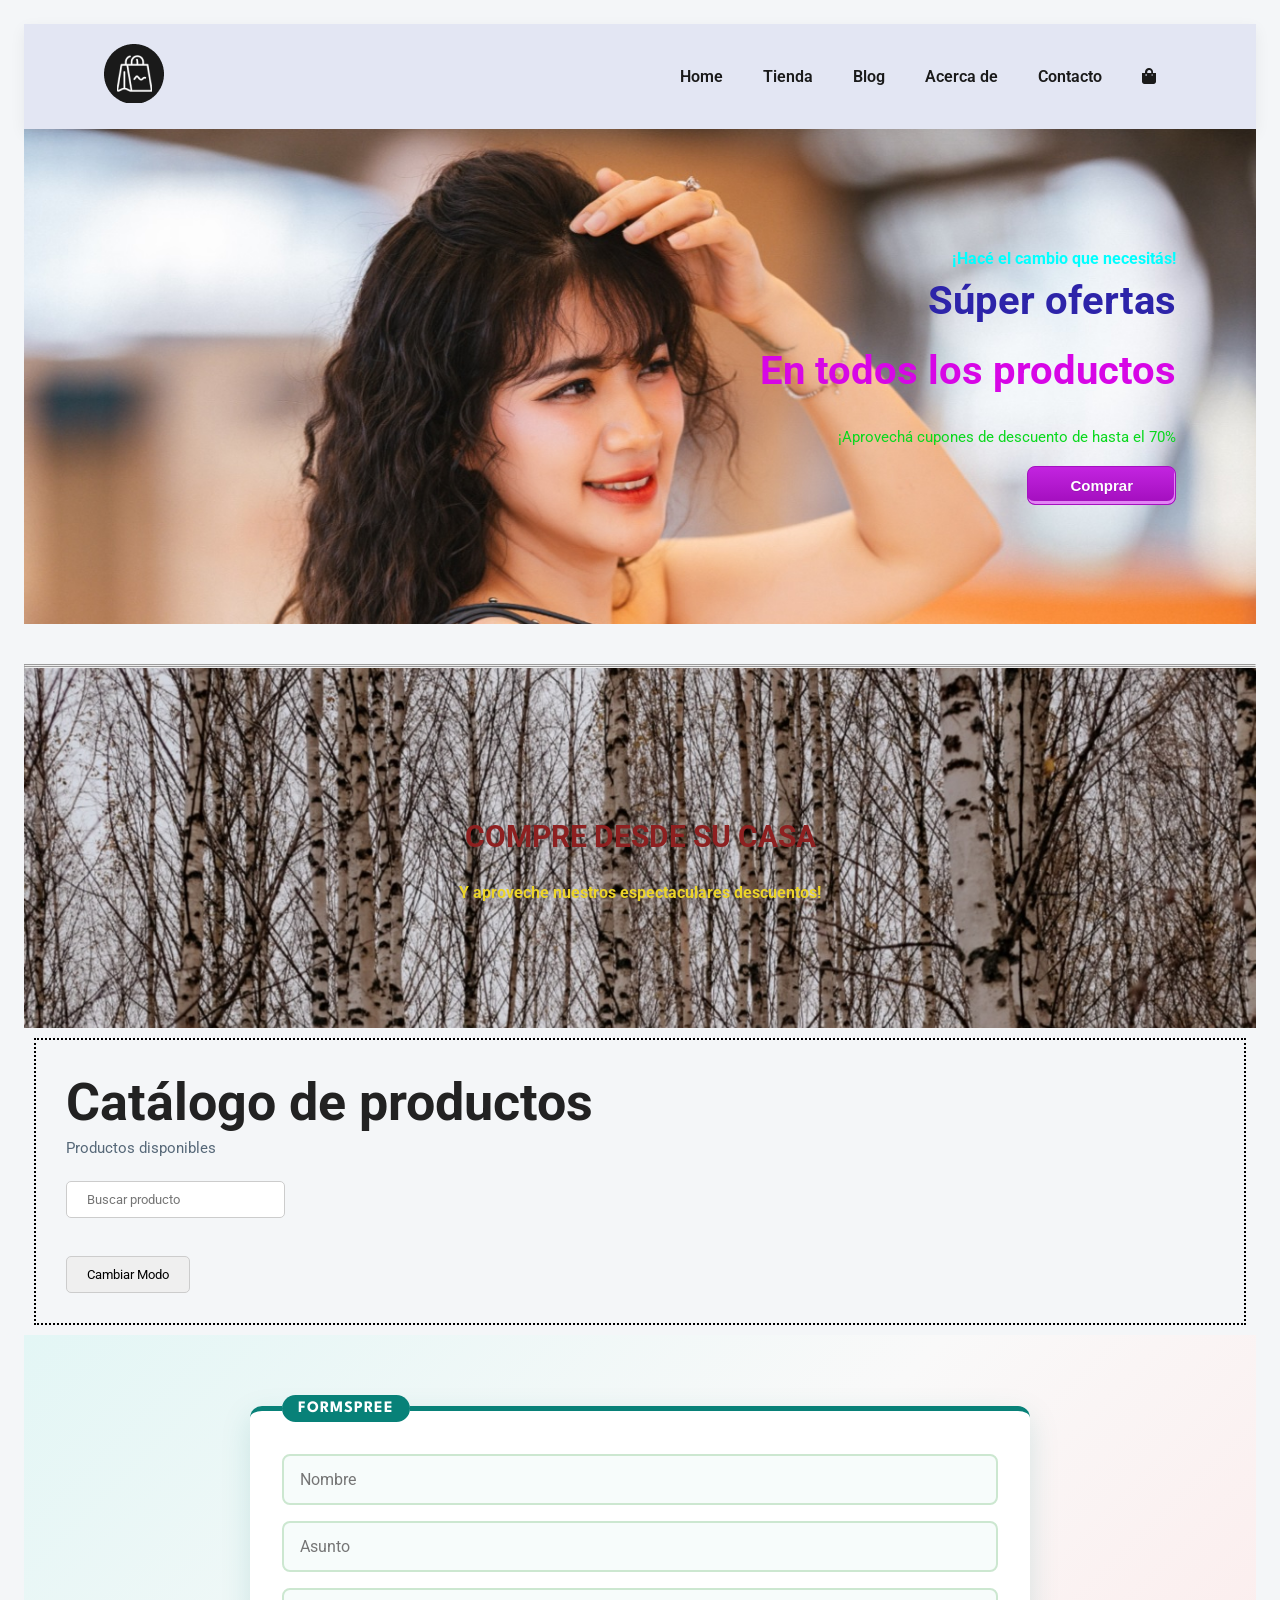
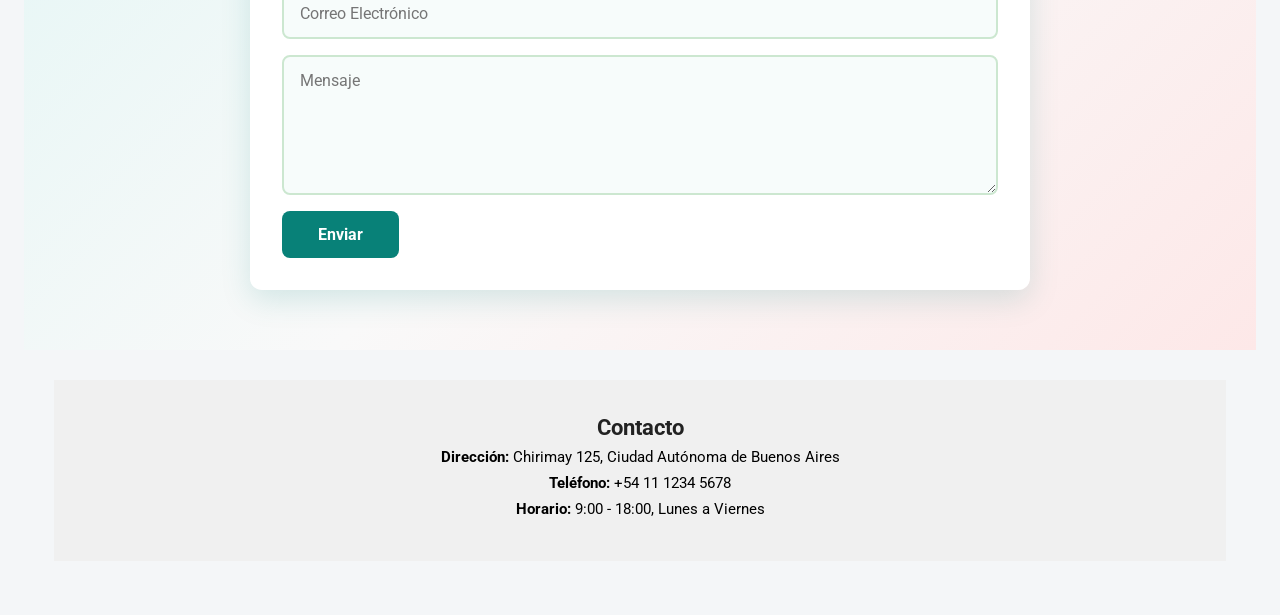
<file: index.html>
<!DOCTYPE html>
<html lang="en">

<head>
    <meta charset="UTF-8">
    <meta name="viewport" content="width=device-width, initial-scale=1.0">
    <title>TT Ecommerce</title>
    <link rel="preconnect" href="https://fonts.googleapis.com">
    <link rel="preconnect" href="https://fonts.gstatic.com" crossorigin>
    <link href="https://fonts.googleapis.com/css2?family=League+Spartan:wght@100..900&family=Open+Sans:ital,wght@0,300..800;1,300..800&family=Roboto:ital,wght@0,100..900;1,100..900&display=swap" rel="stylesheet">    
    <link rel="stylesheet" href="https://pro.fontawesome.com/releases/v5.10.0/css/all.css">
    <link rel="stylesheet" href="styles.css">
    <script src="script/script.js" defer></script>
    <script src="script/footer.js" defer></script>
    <script src="script/hamburger.js" defer></script>
</head>

<body>
    <header class="header">
        <a href="index.html">
            <img src="img/logo1.png" alt="Logo de la tienda">
        </a>
        <div>
            <!-- === Lista === -->
            <ul id="navbar" class="navbar">
                <li>
                    <a href="">Home</a>
                </li>
                <li>
                    <a href="pages/tienda.html">Tienda</a>
                </li>
                <li>
                    <a href="">Blog</a>
                </li>
                <li>
                    <a href="">Acerca de</a>
                </li>
                <li>
                    <a href="pages/contacto.html">Contacto</a>
                </li>
                <li>
                    <a href="pages/carrito.html">
                        <i class="fa fa-shopping-bag" aria-hidden="true"></i>
                    </a>
                </li>
                <a href="#" id="close" class="close">
                    <i class="far fa-times" aria-hidden="true"></i>
                </a>
            </ul>
        </div>
        <div class="mobile">
            <a href="pages/carrito.html">
                <i class="fa fa-shopping-bag" aria-hidden="true"> </i>
            </a>
            <i id="bar" class="fas fa-outdent"></i>
        </div>
    </header>
     
    <main>
        <!-- === HERO === -->
         <section class="hero">
            <div class="hero-content">
                <h4>¡Hacé el cambio que necesitás!</h4>
                <h2>Súper ofertas</h2>
                <h1>En todos los productos</h1>
                <p>¡Aprovechá cupones de descuento de hasta el 70%</p>
                <button>Comprar</button>
            </div>
         </section><hr><hr>

        <!-- =========== BANNER =========== -->

        <section class="banner-prueba">
            <h1> COMPRE DESDE SU CASA</h1>
            <h4>Y aproveche nuestros espectaculares descuentos!</h4>
        </section>

        <!-- =========== fin BANNER =========== -->



        <!-- =========== CATALOGO DE PRODUCTOS =========== -->
        <section class="mateamargo">
            <h1 id="titulo">Catálogo de productos</h1>
            <p class="subtitulo">Productos disponibles</p>
            <input type="text" id="buscador" placeholder="Buscar producto">
            <br><br>
            <div id="contenedor-productos"></div>
            <br>
            <button id="cambiar-modo">Cambiar Modo</button>
        </section>
        <!-- =========== fin CATALOGO DE PRODUCTOS =========== -->

        <!-- =========== SUSCRIPCIÓN AL NEWSLETTER / FORMULARIO CONTACTO =========== -->
        <section class="sectionform">
            <fieldset class="formulario">
                <legend>formspree</legend>
                    <form action="https://formspree.io/f/xljeerjv" method="POST">
                        <input type="text" id="nombre-news" name="nombre" placeholder="Nombre">
                        <input type="text" id="asunto-news" name="asunto" placeholder="Asunto">
                        <input type="email" id="email-news" name="email" placeholder="Correo Electrónico">
                        <textarea name="message" placeholder="Mensaje"></textarea>
                        <button type="submit">Enviar</button>
                    </form>
            </fieldset>
        </section>
        <!-- =========== FIN SUSCRIPCIÓN AL NEWSLETTER =========== -->
    </main>

    <!-- =========== FOOTER =========== -->
    <footer id="footer" class="section-p1"></footer>
    <!-- ========= FIN FOOTER ========= -->
</body>

</html>
</file>
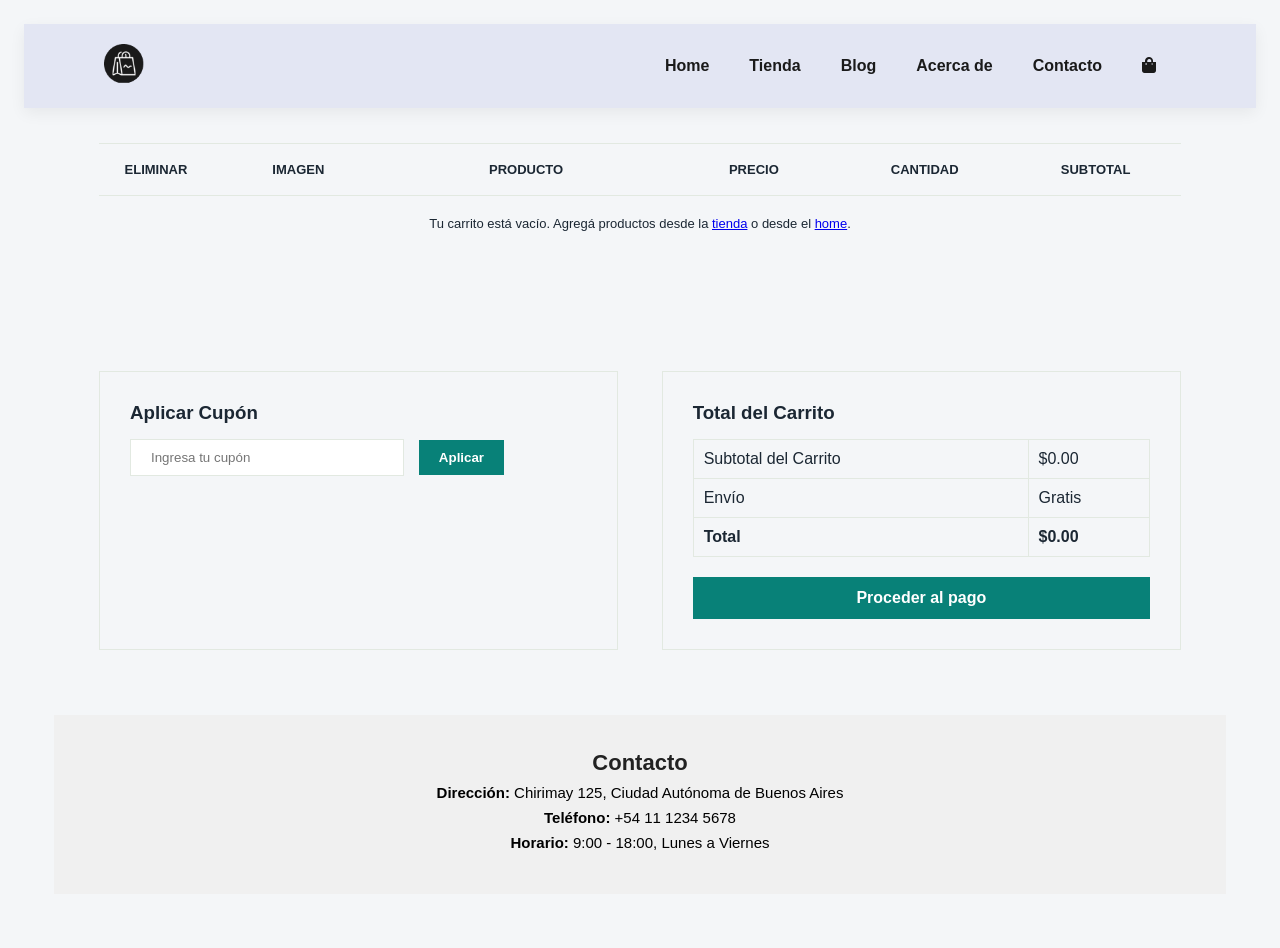
<file: pages/carrito.html>
<!DOCTYPE html>
<html lang="es">

<head>
    <meta charset="UTF-8">
    <meta http-equiv="X-UA-Compatible" content="IE=edge">
    <meta name="viewport" content="width=device-width, initial-scale=1.0">
    <title>Carrito - Talento Tech Ecommerce</title>
    <link rel="stylesheet" href="https://pro.fontawesome.com/releases/v5.10.0/css/all.css" />
    <link rel="stylesheet" href="../styles.css">
    <link rel="stylesheet" href="../estilos/carrito.css">
    <script src="../script/footer.js" defer></script>
</head>

<body>

    <!-- ==================== HEADER ==================== -->
    <header class="header">
        <a href="../index.html">
            <img src="../img/logo1.png" class="logo" alt="Logo Talento Tech" width="40px" height="40px">
        </a>
        <div>
            <ul id="navbar" class="navbar">
                <li>
                    <a href="../index.html">Home</a>
                </li>
                <li>
                    <a href="tienda.html">Tienda</a>
                </li>
                <li>
                    <a href="#">Blog</a>
                </li>
                <li>
                    <a href="#">Acerca de</a>
                </li>
                <li>
                    <a href="contacto.html">Contacto</a>
                </li>
                <li>
                    <a href="carrito.html">
                        <i class="fa fa-shopping-bag" aria-hidden="true"></i>
                    </a>
                </li>
                <a href="#" id="close" class="close">
                    <i class="far fa-times" aria-hidden="true"></i>
                </a>
            </ul>
        </div>

        <!-- ==== Clase 15 ==== -->
        <div class="mobile">
            <a href="carrito.html">
                <i class="fa fa-shopping-bag" aria-hidden="true"></i>
            </a>
            <i id="bar" class="fas fa-outdent"></i>
        </div>

    </header>

    <main>

        <!-- ==================== TABLA CARRITO ==================== -->
        <section id="cart" class="section-p1">
            <table width="100%">
                <thead>
                    <tr>
                        <td>ELIMINAR</td>
                        <td>IMAGEN</td>
                        <td>PRODUCTO</td>
                        <td>PRECIO</td>
                        <td>CANTIDAD</td>
                        <td>SUBTOTAL</td>
                    </tr>
                </thead>
                <tbody id="tabla_carrito"></tbody>
            </table>
        </section>

        <!-- ==================== CUPÓN Y TOTAL ==================== -->
        <section id="cart-add" class="section-p1">
            <div id="coupon">
                <h3>Aplicar Cupón</h3>
                <div>
                    <input type="text" placeholder="Ingresa tu cupón">
                    <button class="normal">Aplicar</button>
                </div>
            </div>
            <div id="subtotal">
                <h3>Total del Carrito</h3>
                <table>
                    <tr>
                        <td>Subtotal del Carrito</td>
                        <td id="subtotal-carrito">$0.00</td>
                    </tr>
                    <tr>
                        <td>Envío</td>
                        <td>Gratis</td>
                    </tr>
                    <tr>
                        <td><strong>Total</strong></td>
                        <td><strong id="total-carrito">$0.00</strong></td>
                    </tr>
                </table>
                <button class="normal">Proceder al pago</button>
            </div>
        </section>

    </main>

    <!-- ===== FOOTER Unificado ===== -->
    <footer id="footer" class="section-p1"></footer>

    
    <!-- <script src="../script/script.js"></script> -->
    <script src="../script/carrito.js"></script>
    <script src="../script/hamburger.js"></script>
</body>

</html>
</file>
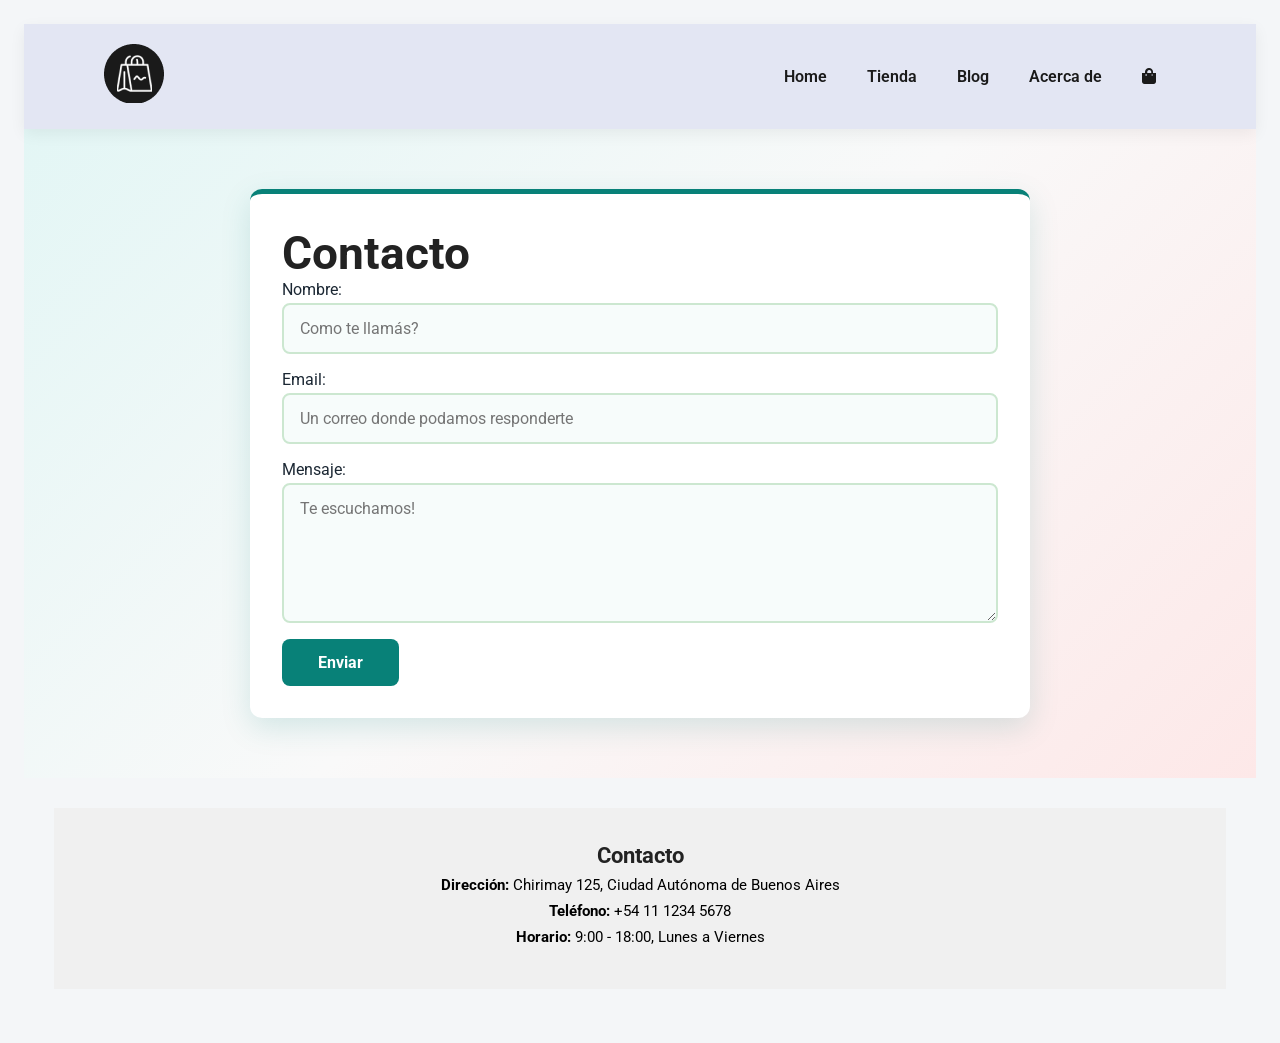
<file: pages/contacto.html>
<!DOCTYPE html>
<html lang="en">

<head>
    <meta charset="UTF-8">
    <meta name="viewport" content="width=device-width, initial-scale=1.0">
    <title>Contacto</title>
    <link rel="preconnect" href="https://fonts.googleapis.com">
    <link rel="preconnect" href="https://fonts.gstatic.com" crossorigin>
    <link href="https://fonts.googleapis.com/css2?family=League+Spartan:wght@100..900&family=Open+Sans:ital,wght@0,300..800;1,300..800&family=Roboto:ital,wght@0,100..900;1,100..900&display=swap" rel="stylesheet">
    <link rel="stylesheet" href="https://pro.fontawesome.com/releases/v5.10.0/css/all.css" />
    <link rel="stylesheet" href="../styles.css">
    <script src="../script/footer.js" defer></script>
    <script src="../script/hamburger.js" defer></script>
</head>

<body>
    <header class="header">
        <a href="../index.html">
            <img src="../img/logo1.png" alt="Logo de la tienda">
        </a>
        <div>
            <ul class="navbar" id="navbar">
                <li>
                    <a href="../index.html">Home</a>
                </li>
                <li>
                    <a href="tienda.html">Tienda</a>
                </li>
                <li>
                    <a href="#">Blog</a>
                </li>
                <li>
                    <a href="#">Acerca de</a>
                </li>
                <li>
                    <a href="carrito.html">
                        <i class="fa fa-shopping-bag" aria-hidden="true"></i>
                    </a>
                </li>
                <a href="#" id="close" class="close">
                    <i class="far fa-times" aria-hidden="true"></i>
                </a>
            </ul>
        </div>
        <div class="mobile">
            <a href="carrito.html">
                <i class="fa fa-shopping-bag" aria-hidden="true"></i>
            </a>
            <i id="bar" class="fas fa-outdent"></i>
        </div>
    </header>

    <!-- FORMULARIO DE CONTACTO -->
    <main>
        <section class="sectionform">
            <div class="formulario">
                <h2>Contacto</h2>
                <form action="" method="post">
                    <div>
                        <label for="nombre">Nombre:</label>
                        <input type="text" id="nombre" name="nombre" placeholder="Como te llamás?" required>
                    </div>

                    <div>
                        <label for="email">Email:</label>
                        <input type="email" id="email" name="email" placeholder="Un correo donde podamos responderte" required>
                    </div>

                    <div>
                        <label for="mensaje">Mensaje:</label>
                        <textarea id="mensaje" name="mensaje" placeholder="Te escuchamos!" required></textarea>
                    </div>

                    <button type="submit">Enviar</button>
                </form>
            </div>
        </section>
    </main>
    <footer id="footer" class="section-p1"></footer>
</body>
</html>
</file>
<file: styles.css>
/* @import url('https://fonts.googleapis.com/css2?family=Roboto:ital,wght@0,100..900;1,100..900&display=swap'); */

* {
    margin: 0;
    padding: 0;
    box-sizing: border-box; /* para que margin y padding no le sumen dimensión al elemento */
    font-family: "Roboto", sans-serif;
}

body {
  font-family: Arial, sans-serif;
  background: #f4f6f8;
  color: #1b2733;
  margin: 0;
  padding: 24px;
}

/* TIPOGRAFIA BASE */
h1 {
    font-size: 52px;
    line-height: 65px;
    color: #222;
    margin: 0 0 4px;
}

h2 {
    font-size: 46px;
    line-height: 54px;
    color: #222;
}

h4 {
    font-size: 22px;
    color: #222;
}

h6 {
    font-weight: 700;
    font-size: 12px;
}

p {
    font-size: 15px;
    color: black;
    margin: 15px 0 22px 0;
}

/* Espaciados reutilizables */
.section-p1 {
    padding: 35px 75px;
}

.section-m1 {
    margin: 40px 0;
}

/* == Header y Navegación == */
.header {
    display: flex;
    justify-content: space-between;
    align-items: center;
    padding: 20px 80px;
    background-color: #E3E6f3; /* #e3e606 */
    box-shadow: 0 5px 15px rgba(0, 0, 0, 0.06);
    /* fijo el header */
    z-index: 999;
    position: sticky;
    top: 0px;
    left: 0px;
}

/* ==== prueba ==== */
.navegacion {
    display: flex;
    align-items: center;
    width: 100%;
}
/* ==== fin prueba ==== */

.navbar {
    display: flex;
    justify-content: center;
    align-items: center;
}

.navbar li {
    list-style: none;
    padding: 0 20px;
}

.navbar a {
    text-decoration: none;
    font-size: 1rem;
    font-weight: 600;
    color: #1a1a1a;
    /* transition: color 0.3s ease; */
}

/* Se mantiene el tamaño y solo se cambia el color para evitar distorsiones */
.navbar a:hover {
    color: #c123de;
}

/* Botones para mobile (ocultos en escritorio) */
.mobile {
    display: none;
    align-items: center;
}

.close {
    display: none;
}

/* ============ Responsive: Pantallas pequeñas (< 800px) ============ */
@media(max-width: 799px) {
    .navbar {
        display: flex;
        flex-direction: column;
        align-items: flex-start;
        justify-content: flex-start;
        position: fixed;
        top: 0;
        right: -300px;
        height: 100vh;
        width: 300px;
        background-color: #e7e476;
        box-shadow: 0 40px 60px rgba(0, 0, 0, 0.1);
        padding: 80px 0 0 10px;
        transition: 0.3s;
    }

    .navbar li {
        margin-bottom: 25px;
    }

    .mobile {
        display: flex;
        align-items: center;
    }

    .mobile i {
        color: #222;
        font-size: 24px;
        padding-left: 20px;
    }

    /* === Clase de JS para desplegar el menú === */
    .active {
        right: 0px;
    }

    .close {
        display: initial;
        position: absolute;
        top: 30px;
        left: 30px;
        color: #222;
        font-size: 24px; /*  */
    }
}
/* ===== FIN del navbar ===== */

/* == Hero: Sección principal == */
.hero {
    background-image: url(img/otrafoto.jpg);
    /* background-image: url(../img/nvgo.jpg); */
    /* background-image: url(img/nvgo33.jpg); */
    display: flex;
    justify-content: flex-end;
    align-items: center; /* justify-content y align-items para trabajar con los 2 ejes */
    height: 55vh; /* con 95 la fuente queda gigante */
    /* min-height: 360px; */
    width: 100%;
    background-size: cover;
    background-position: top 5% center;
    padding: 0 80px; /* 80px en clase*/
    margin-bottom: 40px;
}

.hero .hero-content {
    width: 45%;
    display: flex;
    flex-direction: column;
    align-items: flex-end;
    text-align: right;
    z-index: 1;
}

.hero .hero-content h4 {
    color: aqua;
    margin-bottom: 6px; /* 10px */
    font-size: 1rem;
}

.hero .hero-content h2 {
    color: #2d24a9;
    /* color: #d706e6;  #222 en clase */
    /* ==== OPCION ====
    font-size: 2rem;
    margin-bottom: 4px; */
    font-size: 2.5rem;
    margin-bottom: 10px;
}

.hero .hero-content h1 {
    color: #d706e6;
    /* ==== OPCION ====
    font-size: 2rem;
    margin-bottom: 6px; */
    font-size: 2.5rem;
    margin-bottom: 10px;
}

.hero .hero-content p {
    color: #09d81d; 
    margin-bottom: 20px;
    /* font-size: 1rem; */
}

/* ========= botón desde mybuttongenerator ========= */
.hero .hero-content button {
    box-shadow: inset -1px -3px 0px 0px #e184f3;
    background: linear-gradient(to bottom, #c123de 5%, #a20dbd 100%);
    background-color: #c123de;
    border-radius: 8px;
    border: 1px solid #a511c0;
    display: inline-block;
    cursor: pointer;
    color: #ffffff;
    font-family: Arial, sans-serif;
    font-size: 15px;
    font-weight: bold;
    padding: 10px 42px;
    text-decoration: none;
    text-shadow: 0px 1px 0px #9b14b3;
}

/* $$ ATENTO NO FUNCA $$ */
.hero .hero-content button:hover {
    background: linear-gradient(to bottom, #a20dbd 5%, #c123de 100%);
    background-color: #d73ef2;
}

.hero .hero-content button:active {
    position: relative;
    top: 1px;
}
/* ========= FIN del, BUTTON FROM mybuttongenerator ========= */

/* ============ RESPONSIVE HERO ============ */
@media (max-width: 1200px) {
    .hero{
        padding: 0 60px;
    }
    .hero .hero.content{
        width: 55%;
    }
}


@media (max-width: 992px) {
    .hero {
        height: 85vh;
        padding: 0 60px;
    }

    .hero .hero-content {
        width: 60%;
    }

    .hero .hero-content h1 {
        font-size: 2.5rem;
    }

    .hero .hero-content h2 {
        font-size: 2.2rem;
    }

    .hero .hero-content p {
        font-size: 0.9rem;
    }
}

/* && HECHO EN CLASE && */
@media (max-width: 768px) {
    .hero {
        height: 70vh;
        padding: 0 40px;
        justify-content: center;
        background-position: top center;
    }

    .hero .hero-content{
        width: 80%;
        align-items: center;
        text-align: center;
    }

    .hero .hero-content h4 {
        font-size: 0.9rem;
    }

    .hero .hero-content h2 {
        font-size: 1.8rem;
    }

    .hero .hero-content h1 {
        font-size: 2.2rem;
    }
}

@media (max-width: 576px) {

    .hero{
        height: 60vh;
        padding: 0 20px;
        background-position: 55% center;
    }

    .hero .hero-content {
        width: 100%;
    }

    .hero .hero-content h4 {
        font-size: 0.8rem;
    }

    .hero .hero-content h2 {
        font-size: 1.5rem;
    }

    .hero .hero-content h1 {
        font-size: 1.8rem;
        margin-bottom: 10px;
    }

    .hero .hero-content p {
        font-size: 0.8rem;
        margin-bottom: 15px;
    }

    .hero .hero-content button {
        padding: 10px 20px;
        font-size: 0.9rem;
    }

}



/* === FORMULARIO de CONTACTO lindo === */
.sectionform {
    padding: 60px 40px;
    display: flex;
    justify-content: center;
    /* fondo degradado suave: verde agua → gris → rosado */
    background: linear-gradient(135deg, #e3f6f5 0%, #f9f9f9 50%, #fde8e8 100%);
}

.formulario {
    display: flex;
    flex-direction: column;
    width: 100%;
    max-width: 780px;
    padding: 32px;
    border: none;
    border-top: 5px solid #088178;   /* línea fina de color arriba */
    border-radius: 12px;
    background-color: #ffffff;
    box-shadow: 0 10px 30px rgba(8, 129, 120, 0.15);
    font-family: "Open Sans", sans-serif;
}

/* el título "formspree" como etiqueta */
.formulario legend {
    padding: 6px 16px;
    background-color: #088178;
    color: #fff;
    border-radius: 20px;
    font-family: "League Spartan", sans-serif;
    font-weight: 700;
    text-transform: uppercase;
    letter-spacing: 1px;
}

/* campos más grandes */
.formulario input,
.formulario textarea {
    width: 100%;
    box-sizing: border-box;
    padding: 14px 16px;
    font-size: 16px;
    font-family: inherit;
    border: 2px solid #cce7d0;
    border-radius: 8px;
    background-color: #f7fcfb;
    transition: border-color 0.2s, box-shadow 0.2s;
}

.formulario textarea {
    min-height: 140px;
    resize: vertical;
}

/* resaltado al hacer click en un campo */
.formulario input:focus,
.formulario textarea:focus {
    outline: none;
    border-color: #088178;
    background-color: #fff;
    box-shadow: 0 0 0 4px rgba(8, 129, 120, 0.15);
}

.formulario button {
    align-self: flex-start;
    padding: 14px 36px;
    font-size: 16px;
    font-weight: 700;
    color: #fff;
    background-color: #088178;
    border: none;
    border-radius: 8px;
    cursor: pointer;
    transition: background-color 0.2s, transform 0.1s;
}

.formulario button:hover {
    background-color: #066a63;
}

.formulario button:active {
    transform: scale(0.97);
}

/* ============= El FORMULARIO de la página de Contacto ============= */
.formulario form {
    display: flex;
    flex-direction: column;
    gap: 16px; /* separo un poco entre cada campo */
}

.formulario form div {
    display: flex;
    flex-direction: column;
    gap: 4px; /* acá solo separo entre label e input */
}
/* ============= FIN ============= */


/* ============= BANNER PRUEBA ============= */

.banner-prueba{
    width: 100%;
    height: 40vh;
    background-image: url(img/otro_banner.jpg);
    background-repeat: no-repeat;
    background-size: cover;
    background-position: center;
    display: flex;
    flex-direction: column;
    justify-content: center;
    align-items: center;
    text-align: center;

    /* background-color: #ebe4eb;
    border: 1px solid #ff00ff;
    border-radius: 15px;
    margin: 50px;
    padding: 16px;
    text-align: center; */
}

.banner-prueba h4 {
    color:#ecd528;
    font-size: 16px;
}

.banner-prueba h1 {
    color: #8e2020;
    font-size: 30px;
    padding: 10px 0;
}

/* ============= FIN BANNER PRUEBA ============= */


/* ============ PRUEBAS FOOTER ============ */
footer {
  background-color: #f0f0f0; /* fondo gris */
  margin: 30px;
  padding: 50px;
  text-align: center;
}

footer p {
  margin: 8px 0; /* margen */
}

footer hr {
  border:none;
  border-top: 1px solid #710b0b; /* líneas */
  margin: 4px 0;
}
/* ============ FIN PRUEBAS FOOTER ============ */




/* ============ PROVISORIO PARA CATÁLOGO ============ */
.mateamargo {
    /* display: grid; */
    padding-top: 2rem;
    /* grid-template-columns: 300px 300px 300px 300px; */
    border: 2px dotted black;
    padding: 30px;
    margin: 10px;
}

.grilla {
    padding: 15px;
    margin: 13px;
    display: grid;
    grid-template-columns: repeat(4, 40px);
    /* gap: 14px; */
    /* border: 1px solid red; */
}
/* ============ FIN PROVISORIO PARA CATÁLOGO ============ */




/* ============ CATALOGO ============ */

.subtitulo {
  color: #566878;
  margin: 0 0 24px;
}

#contenedor-productos {
  display: flex;
  flex-wrap: wrap;
  gap: 16px;
}

.card {
  width: 210px;
  background: #ffffff;
  border: 1px solid #cfd8df;
  border-radius: 8px;
  padding: 16px;
}

.card h3 {
  margin: 0 0 8px;
}

.card p {
  margin: 4px 0;
}

.categoria {
  color: #566878;
  font-size: 13px;
}
/* ============ FIN CATALOGO ============ */


.destacada{
	color: #ff0000;
	font-weight: bold;
    background-color: lightblue;
    border: 2px solid #0000ff;
}

/* -------------- BODY OSCURO -------------- */
/* ========== DESACTIVADO ========== */

body.oscuro {
  background: #121a22;
  color: #e6edf3;
}

body.oscuro .card {
  background: #1c2833;
  border-color: #2f3f4d;
}

body.oscuro .subtitulo,
body.oscuro .categoria {
  color: #9fb0bf;
}

body.oscuro .card.destacada {
  border-color: #5cc6e4;
  box-shadow: 0 0 0 1px #5cc6e4;
}

/* ============= BOTON del BUSCADOR =============  */
#buscador {
  padding: 10px 20px;
  border: 1px solid #ccc;
  border-radius: 5px;
}

/* ============= BOTON CAMBIAR MODO =============  */
#cambiar-modo {
  padding: 10px 20px;
  /* background-color: #007bff; */
  /* color: #fff; */
  border: 1px solid #ccc;
  border-radius: 5px;
  cursor: pointer;
}


/* toast ya creado en tienda.js y toast.css */
.toast-custom {
    position: fixed;
    bottom: 24px;
    right: 24px;
    background-color: #088178;
    color: #fff;
    padding: 14px 20px;
    border-radius: 8px;
    font-family: "Spartan", sans-serif;
    font-size: 14px;
    font-weight: 600;
    display: flex;
    align-items: center;
    gap: 16px;
    box-shadow: 0 4px 12px rgba(0, 0, 0, 0.15);
    z-index: 9999;
    opacity: 0;
    pointer-events: none;
    transition: opacity 0.3s ease;
}

.toast-custom.visible {
    opacity: 1;
    pointer-events: all;
}

.toast-custom button {
    background: none;
    border: none;
    color: #fff;
    font-size: 16px;
    cursor: pointer;
    line-height: 1;
    padding: 0;
}


/* modal  */
.modal-overlay {
    position: fixed;
    inset: 0;
    background-color: rgba(0, 0, 0, 0.5);
    display: flex;
    align-items: center;
    justify-content: center;
    z-index: 9999;
    opacity: 0;
    pointer-events: none;
    transition: opacity 0.3s ease;
}

.modal-overlay.visible {
    opacity: 1;
    pointer-events: all;
}

.modal-custom {
    background: #fff;
    border-radius: 16px;
    padding: 30px;
    max-width: 480px;
    width: 90%;
    text-align: center;
    position: relative;
}

.modal-custom img {
    height: 200px;
    object-fit: contain;
    margin-bottom: 16px;
}

.modal-custom h5 {
    font-size: 16px;
    font-weight: 700;
    color: #1a1a1a;
    margin-bottom: 10px;
}

.modal-custom p {
    font-size: 13px;
    color: #465b52;
    line-height: 1.6;
    margin-bottom: 16px;
}

.modal-custom h4 {
    font-size: 20px;
    font-weight: 700;
    color: #088178;
}

.modal-cerrar {
    position: absolute;
    top: 14px;
    right: 16px;
    background: none;
    border: none;
    font-size: 18px;
    cursor: pointer;
    color: #222;
}

/* las tarjetas se arman en tienda.js */
.section-productos .productos-container .producto .producto-descripcion {
    text-align: start;
    padding: 10px 0;
    min-height: 80px;
    display: flex;
    flex-direction: column;
    justify-content: flex-start;
    flex-grow: 1;
}

.section-productos .productos-container .producto .producto-descripcion span {
    color: #606063;
    font-size: 12px;
}

.section-productos .productos-container .producto .producto-descripcion h5 {
    padding-top: 7px;
    color: #1a1a1a;
    font-size: 16px;
}
</file>
<file: estilos/carrito.css>
/* Cart Table Section */
#cart {
    overflow-x: auto;
    /* Ensures table is scrollable on small screens */
}

#cart table {
    width: 100%;
    border-collapse: collapse;
    table-layout: fixed;
    white-space: nowrap;
}

#cart table img {
    width: 70px;
    border-radius: 5px;
}

#cart table td:nth-child(1) {
    /* REMOVE column */
    width: 100px;
    text-align: center;
}

#cart table td:nth-child(2) {
    /* IMAGE column */
    width: 150px;
    text-align: center;
}

#cart table td:nth-child(3) {
    /* PRODUCT column */
    width: 250px;
    text-align: center;
}

#cart table td:nth-child(4),
/* PRICE column */
#cart table td:nth-child(5),
/* QUANTITY column */
#cart table td:nth-child(6) {
    /* SUBTOTAL column */
    width: 150px;
    text-align: center;
}

#cart table td:nth-child(5) input {
    width: 50px;
    padding: 5px 10px;
    text-align: center;
    border: 1px solid #ccc;
    border-radius: 4px;
}

#cart table thead {
    border: 1px solid #e2e9e1;
    border-left: none;
    border-right: none;
}

#cart table thead td {
    font-weight: 700;
    text-transform: uppercase;
    font-size: 13px;
    padding: 18px 0;
}

#cart table tbody tr td {
    padding-top: 15px;
}

#cart table tbody td {
    font-size: 13px;
}

/* Remove Button Styling */
.remove-btn {
    background-color: transparent;
    border: 1px solid #dc3545;
    /* Red color for remove */
    color: #dc3545;
    border-radius: 50%;
    width: 30px;
    height: 30px;
    display: inline-flex;
    align-items: center;
    justify-content: center;
    font-size: 0.9rem;
    cursor: pointer;
    transition: 0.3s ease;
}

.remove-btn:hover {
    background-color: #dc3545;
    color: white;
}

/* Cart Add Section (Coupon and Totals) */
#cart-add {
    display: flex;
    flex-wrap: wrap;
    justify-content: space-between;
    margin-top: 50px;
}

#coupon,
#subtotal {
    width: 48%;
    border: 1px solid #e2e9e1;
    padding: 30px;
}

#coupon h3,
#subtotal h3 {
    padding-bottom: 15px;
}

#coupon input {
    width: 60%;
    padding: 10px 20px;
    outline: none;
    border: 1px solid #e2e9e1;
    margin-right: 10px;
}

#coupon button.normal {
    background-color: #088178;
    color: #fff;
    padding: 10px 20px;
    border: none;
    cursor: pointer;
    font-weight: 600;
}

#subtotal table {
    border-collapse: collapse;
    width: 100%;
    margin-bottom: 20px;
}

#subtotal table td {
    padding: 10px 0;
    border: 1px solid #e2e9e1;
    padding-left: 10px;
}

#subtotal table tr:last-child td {
    font-weight: bold;
}

#subtotal button.normal {
    background-color: #088178;
    color: #fff;
    padding: 12px 20px;
    border: none;
    cursor: pointer;
    font-weight: 600;
    width: 100%;
    font-size: 1rem;
}


/* Responsive  */
@media (max-width: 799px) {
    #cart-add {
        flex-direction: column;
    }

    #coupon,
    #subtotal {
        width: 100%;
        margin-bottom: 20px;
    }
}

@media (max-width: 477px) {
    .section-p1 {
        padding: 20px;
    }

    #cart table td:nth-child(1) {
        width: 60px;
    }

    #cart table td:nth-child(2) {
        width: 80px;
    }

    #cart table td:nth-child(3) {
        width: 150px;
    }

    #cart table td:nth-child(4) {
        width: 80px;
    }

    #cart table td:nth-child(5) {
        width: 70px;
    }

    #cart table td:nth-child(6) {
        width: 80px;
    }

    #cart table td:nth-child(5) input {
        width: 40px;
    }
}
</file>
